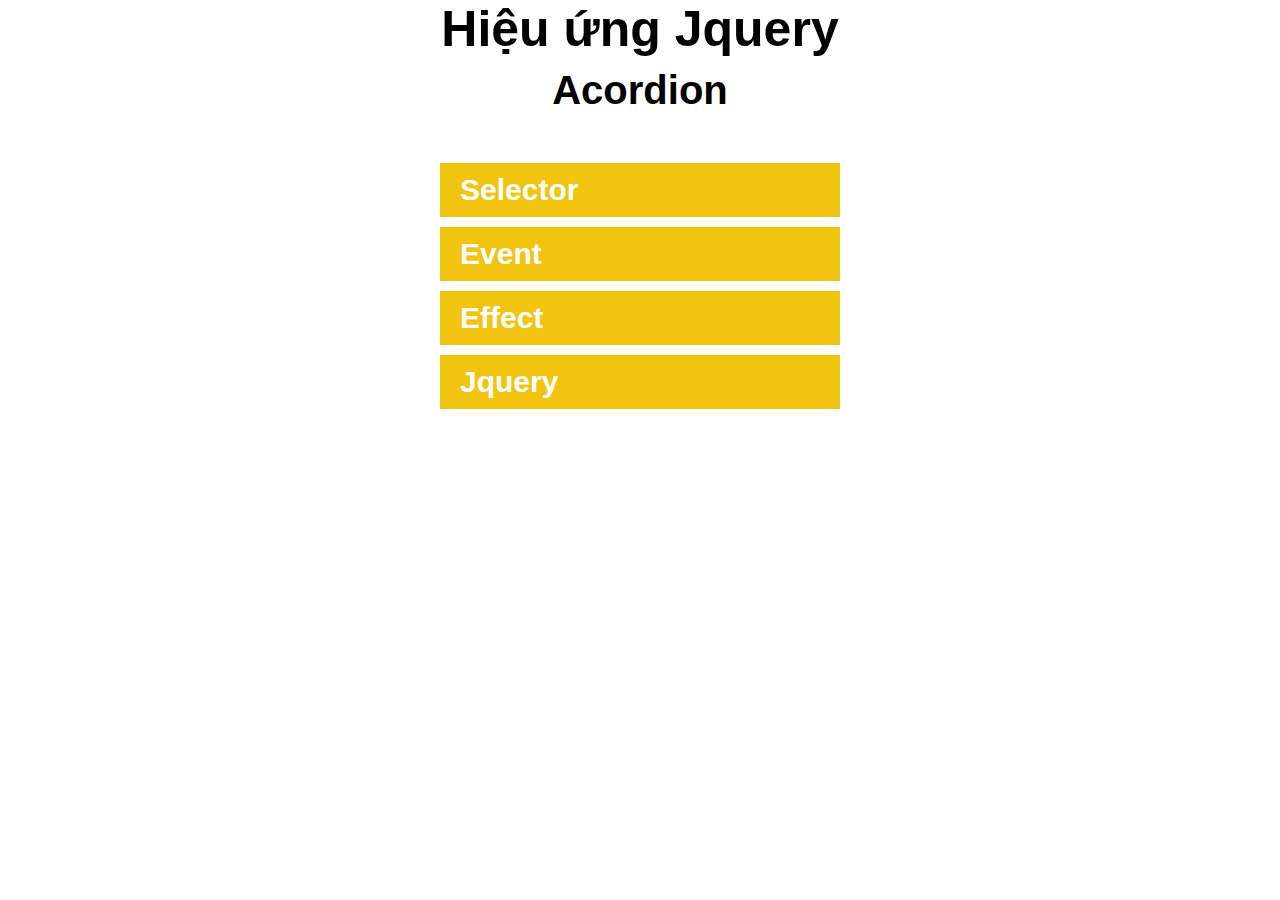
<file: Day2/index.html>
<!DOCTYPE html>
<html lang="en">

  <head>
    <meta charset="UTF-8">
    <meta http-equiv="X-UA-Compatible" content="IE=edge">
    <meta name="viewport" content="width=device-width, initial-scale=1.0">
    <title>Document</title>
    <link rel="stylesheet" href="style.css">
  </head>

  <body>
    <h1>Hiệu ứng Jquery</h1>
    <h2>Acordion</h2>
    <div>
      <h3 class="title title-1">Selector</h3>
      <div class="text-block text-block-1">Lorem ipsum dolor sit, amet consectetur adipisicing elit. Fugiat porro
        possimus libero
        aperiam officiis, voluptate tempore doloremque dicta itaque labore dolor voluptas quis tempora fuga deleniti qui
        eveniet! Facilis, quidem.</div>
    </div>
    <div>
      <h3 class="title title-2">Event</h3>
      <div class="text-block text-block-2">Lorem ipsum dolor sit, amet consectetur adipisicing elit. Fugiat porro
        possimus libero
        aperiam officiis, voluptate tempore doloremque dicta itaque labore dolor voluptas quis tempora fuga deleniti qui
        eveniet! Facilis, quidem.</div>
    </div>
    <div>
      <h3 class="title title-3">Effect</h3>
      <div class="text-block text-block-3">Lorem ipsum dolor sit, amet consectetur adipisicing elit. Fugiat porro
        possimus libero
        aperiam officiis, voluptate tempore doloremque dicta itaque labore dolor voluptas quis tempora fuga deleniti qui
        eveniet! Facilis, quidem.</div>
    </div>
    <div>
      <h3 class="title title-4">Jquery</h3>
      <div class="text-block text-block-4">Lorem ipsum dolor sit, amet consectetur adipisicing elit. Fugiat porro
        possimus libero
        aperiam officiis, voluptate tempore doloremque dicta itaque labore dolor voluptas quis tempora fuga deleniti qui
        eveniet! Facilis, quidem.</div>
    </div>




    <script src="https://ajax.googleapis.com/ajax/libs/jquery/3.5.1/jquery.min.js"></script>
    <script src="index.js"></script>
  </body>

</html>
</file>
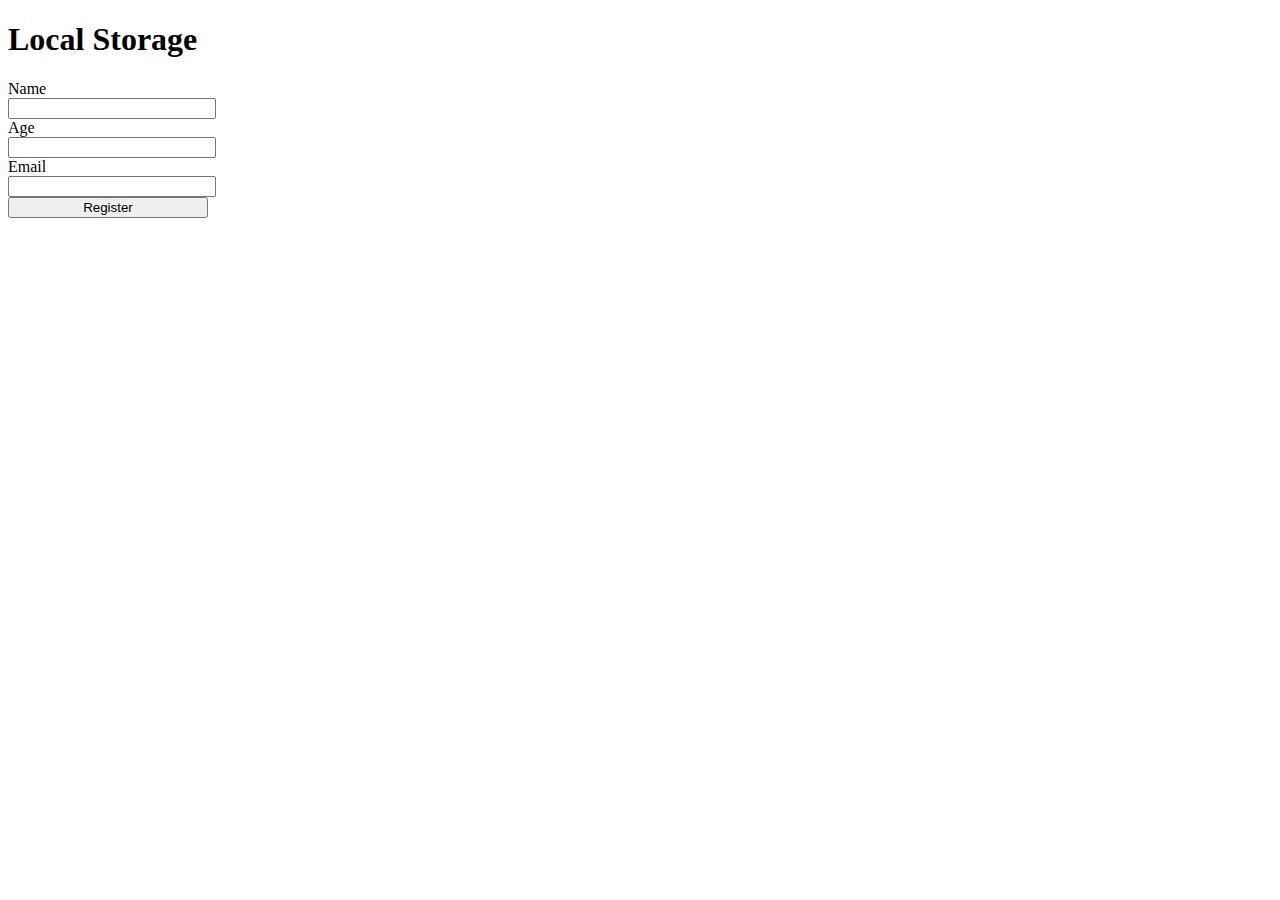
<file: Day3/localStorage/index.html>
<!DOCTYPE html>
<html lang="en">

  <head>
    <meta charset="UTF-8">
    <meta http-equiv="X-UA-Compatible" content="IE=edge">
    <meta name="viewport" content="width=device-width, initial-scale=1.0">
    <title>Local Storage</title>
  </head>

  <body>
    <h1>Local Storage</h1>
    <div style="display:flex; flex-direction: column;">
      <label for="">Name</label>
      <input id="name" style="width:200px" type="text">
      <label for="">Age</label>
      <input id="age" style="width:200px" type="number">
      <label for="">Email</label>
      <input id="email" style="width:200px" type="email">
      <button id="submit" style="width:200px">Register</button>
    </div>
    <script src="./index.js"></script>
  </body>

</html>
</file>
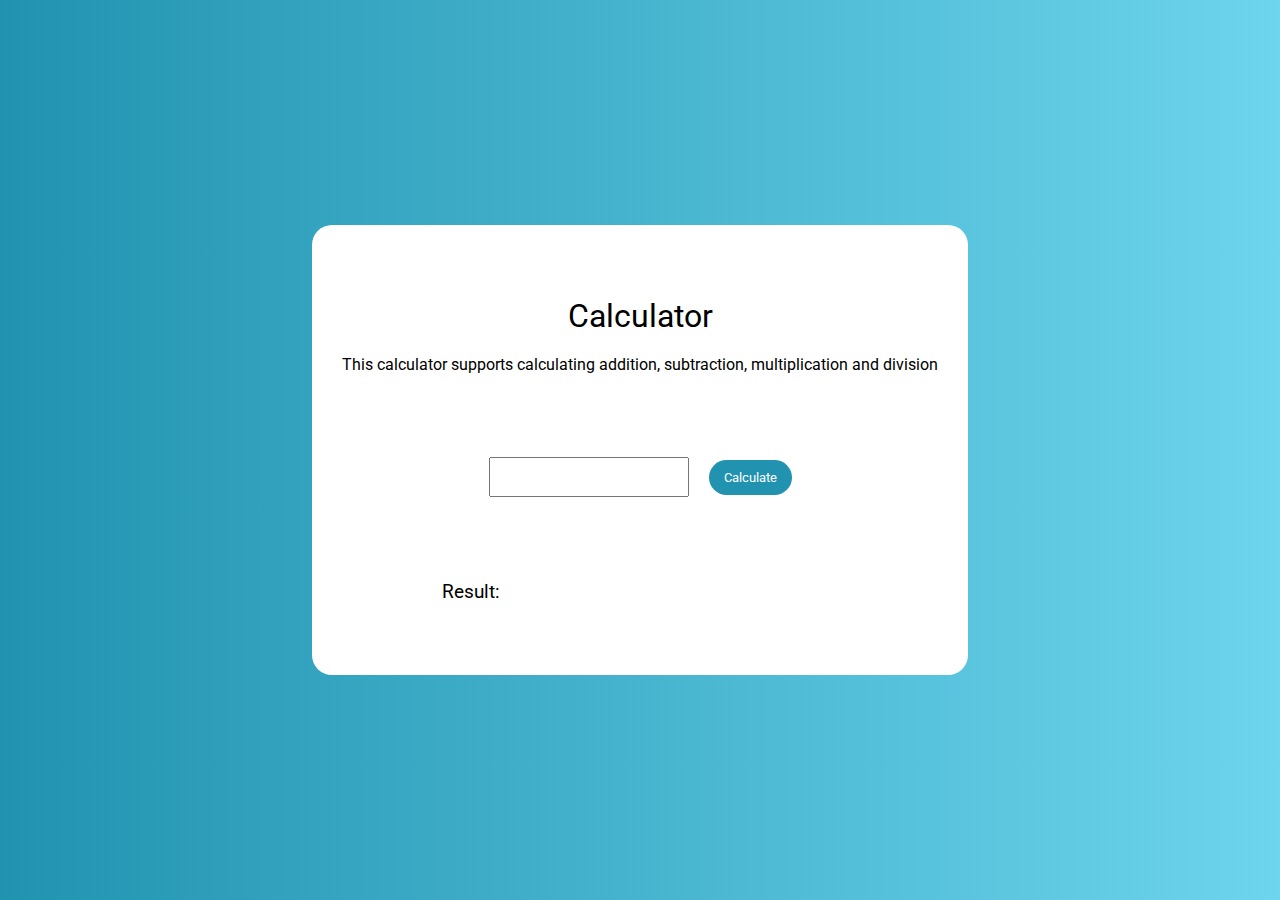
<file: Day2/homework/calculator/index.html>
<!DOCTYPE html>
<html lang="en">

<head>
  <meta charset="UTF-8">
  <meta http-equiv="X-UA-Compatible" content="IE=edge">
  <meta name="viewport" content="width=device-width, initial-scale=1.0">
  <title>Calculator</title>
  <link rel="stylesheet" href="./style.css">
</head>

<body>
  <main>
    <div>
      <h1>Calculator</h1>
      <p>This calculator supports calculating addition, subtraction, multiplication and division</p>
    </div>
    <div>
      <input id="calc-input" type="text">
      <button id="calc-btn">Calculate</button>
    </div>
    <h3>Result: <span id="result"></span> </h3>
  </main>
  <script src="https://ajax.googleapis.com/ajax/libs/jquery/3.5.1/jquery.min.js"></script>
  <script src="./index.js"></script>
</body>

</html>
</file>
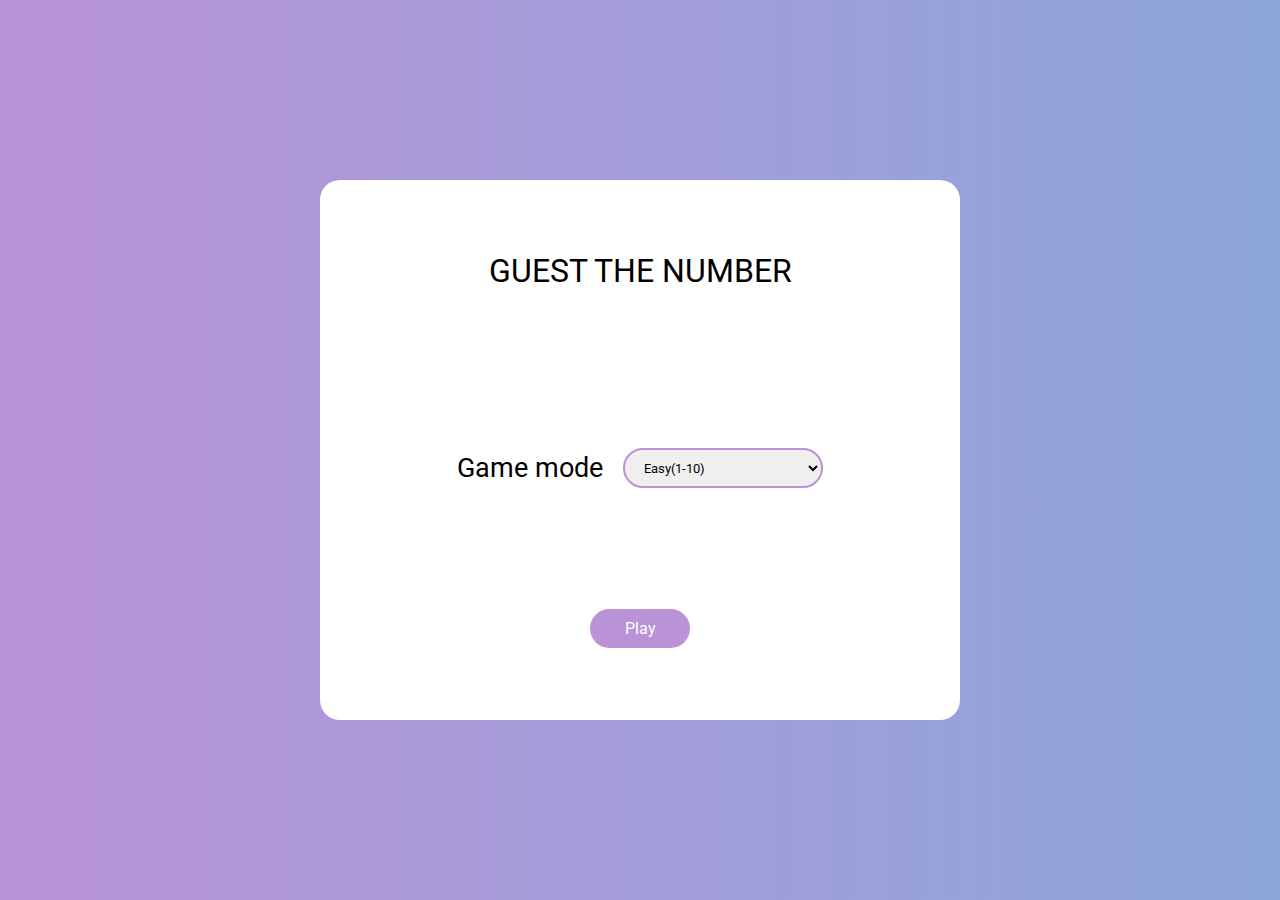
<file: Day2/homework/random-game/index.html>
<!DOCTYPE html>
<html lang="en">

  <head>
    <meta charset="UTF-8">
    <meta http-equiv="X-UA-Compatible" content="IE=edge">
    <meta name="viewport" content="width=device-width, initial-scale=1.0">
    <title>Random Number Game</title>
    <link rel="stylesheet" href="./style.css">
    <link rel="preconnect" href="https://fonts.googleapis.com">
    <link rel="preconnect" href="https://fonts.gstatic.com" crossorigin>
    <link href="https://fonts.googleapis.com/css2?family=Roboto:wght@100;300;400;500&display=swap" rel="stylesheet">
  </head>

  <body>
    <div class="message">
      <h1>You Lost!!</h1>
      <button id="end-btn">Continue</button>
    </div>
    <div class="overlay">

    </div>
    <main>
      <h1>GUEST THE NUMBER</h1>
      <div class="game-mode div-active">
        <div class="select-game-mode">
          <h2>Game mode</h2>
          <select name="mode" id="select-mode">
            <option value="easy">Easy(1-10)</option>
            <option value="medium">Medium(1-30)</option>
            <option value="hard">Hard(1-50)</option>
          </select>
        </div>
        <button id="mode-submit">Play</button>
      </div>
      <div class="game-play">
        <h3>Round <span id="round-number"></span> </h3>
        <div class="input-field">
          <input id="player-input" placeholder="Enter a number" type="number" min="1" max="50">
          <button class="play-submit-btn">Submit</button>
        </div>
        <div id="result">
          <h3>You: <span id="player-number"></span> </h3>
          <h3>Computer: <span id="computer-number"></span> </h3>
          <h2>Result: <span class="result-text"></span> </h2>
        </div>
        <button id="play-next-btn">Next</button>
      </div>
    </main>

    <script src="https://ajax.googleapis.com/ajax/libs/jquery/3.5.1/jquery.min.js"></script>
    <script src="./index.js"></script>
  </body>

</html>
</file>
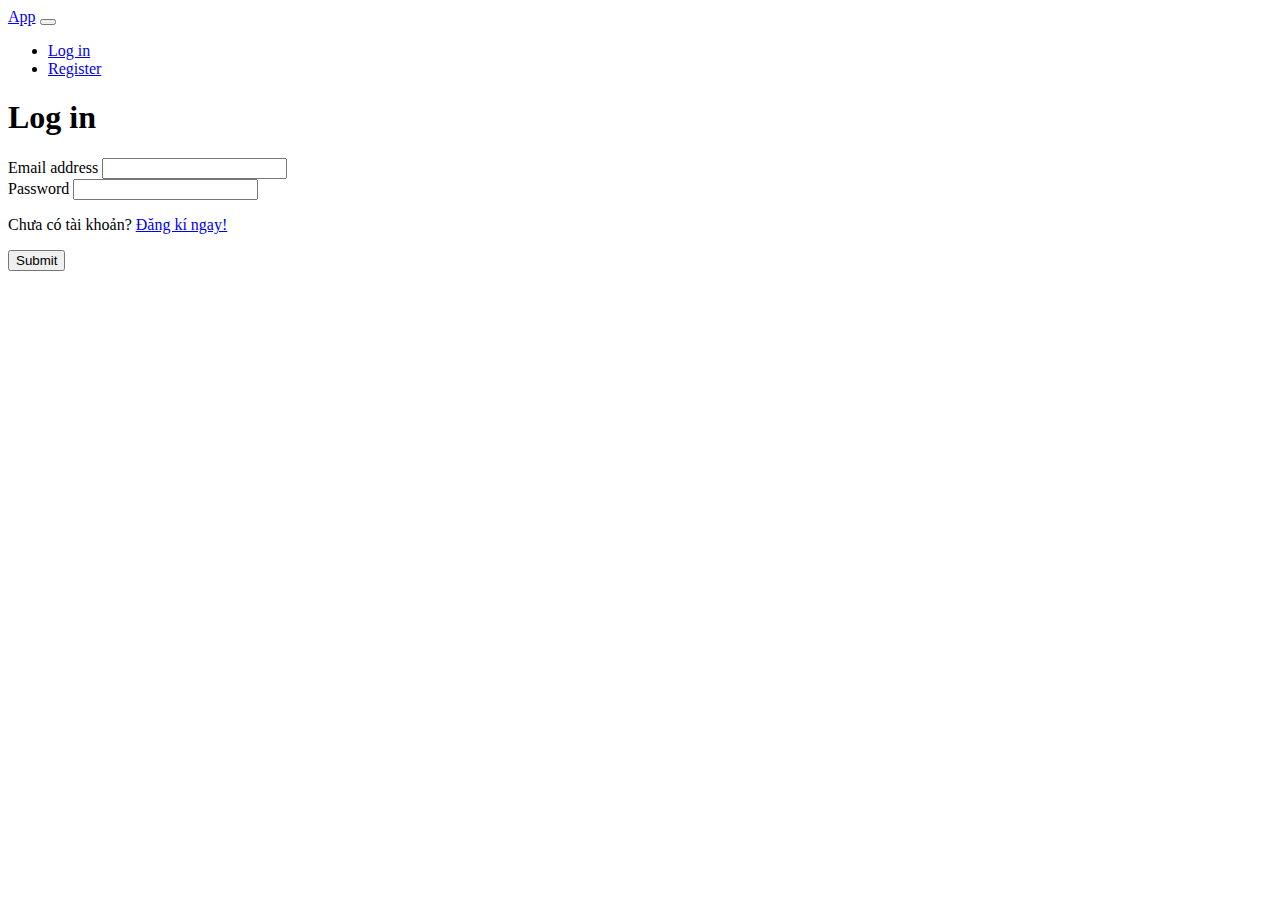
<file: Day4/homework/login.html>
<!DOCTYPE html>
<html lang="en">
  <head>
    <meta charset="UTF-8" />
    <meta http-equiv="X-UA-Compatible" content="IE=edge" />
    <meta name="viewport" content="width=device-width, initial-scale=1.0" />
    <title>Login</title>
    <link
      href="https://cdn.jsdelivr.net/npm/bootstrap@5.1.3/dist/css/bootstrap.min.css"
      rel="stylesheet"
      integrity="sha384-1BmE4kWBq78iYhFldvKuhfTAU6auU8tT94WrHftjDbrCEXSU1oBoqyl2QvZ6jIW3"
      crossorigin="anonymous"
    />
  </head>

  <body>
    <nav class="navbar navbar-expand-lg navbar-dark bg-dark">
      <div class="container">
        <a class="navbar-brand" href="/login.html">App</a>
        <button
          class="navbar-toggler"
          type="button"
          data-bs-toggle="collapse"
          data-bs-target="#navbarSupportedContent"
          aria-controls="navbarSupportedContent"
          aria-expanded="false"
          aria-label="Toggle navigation"
        >
          <span class="navbar-toggler-icon"></span>
        </button>
        <div class="collapse navbar-collapse" id="navbarSupportedContent">
          <ul class="navbar-nav ms-auto mb-2 mb-lg-0">
            <li class="nav-item">
              <a class="nav-link" role="button" href="/login.html">Log in</a>
            </li>
            <li class="nav-item">
              <a class="nav-link" role="button" href="/register.html"
                >Register</a
              >
            </li>
          </ul>
        </div>
      </div>
    </nav>
    <div
      class="d-flex justify-content-center align-items-center flex-md-column p-5 mt-5"
    >
      <h1>Log in</h1>
      <form class="w-50">
        <div class="mb-3">
          <label for="exampleInputEmail1" class="form-label"
            >Email address</label
          >
          <input
            type="email"
            class="form-control"
            id="exampleInputEmail1"
            aria-describedby="emailHelp"
          />
          <label class="text-node"></label>
        </div>
        <div class="mb-3">
          <label for="exampleInputPassword1" class="form-label">Password</label>
          <input
            type="password"
            class="form-control"
            id="exampleInputPassword1"
          />
          <label class="text-node"></label>
        </div>
        <div class="mb-3 ms-auto form-check">
          <p>Chưa có tài khoản? <a href="/register.html">Đăng kí ngay!</a></p>
        </div>
        <button type="button" id="submit" class="btn btn-primary">
          Submit
        </button>
      </form>
    </div>

    <script
      src="https://cdn.jsdelivr.net/npm/bootstrap@5.1.3/dist/js/bootstrap.bundle.min.js"
      integrity="sha384-ka7Sk0Gln4gmtz2MlQnikT1wXgYsOg+OMhuP+IlRH9sENBO0LRn5q+8nbTov4+1p"
      crossorigin="anonymous"
    ></script>
    <script type="module">
      import validate from './script/validate.js';
      const emailInput = document.getElementById('exampleInputEmail1');
      const passwordInput = document.getElementById('exampleInputPassword1');
      const submitBtn = document.getElementById('submit');
      const emailTextNode = document.querySelectorAll('.text-node')[0];
      const passwordTextNode = document.querySelectorAll('.text-node')[1];
      let a = false,
        b = false;
      emailInput.addEventListener('focusout', () => {
        a = validate({
          type: 'email',
          node: emailInput,
          textNode: emailTextNode,
        });
      });
      passwordInput.addEventListener('focusout', () => {
        b = validate({
          type: 'password',
          node: passwordInput,
          textNode: passwordTextNode,
          min: 8,
        });
      });
      submitBtn.onclick = () => {
        if (a && b) {
          let userData = {
            email: emailInput.value,
            password: passwordInput.value,
          };
          validate({
            type: 'getData',
            userData,
          });
          window.location.href = '/index.html';
        }
      };
    </script>
  </body>
</html>
</file>
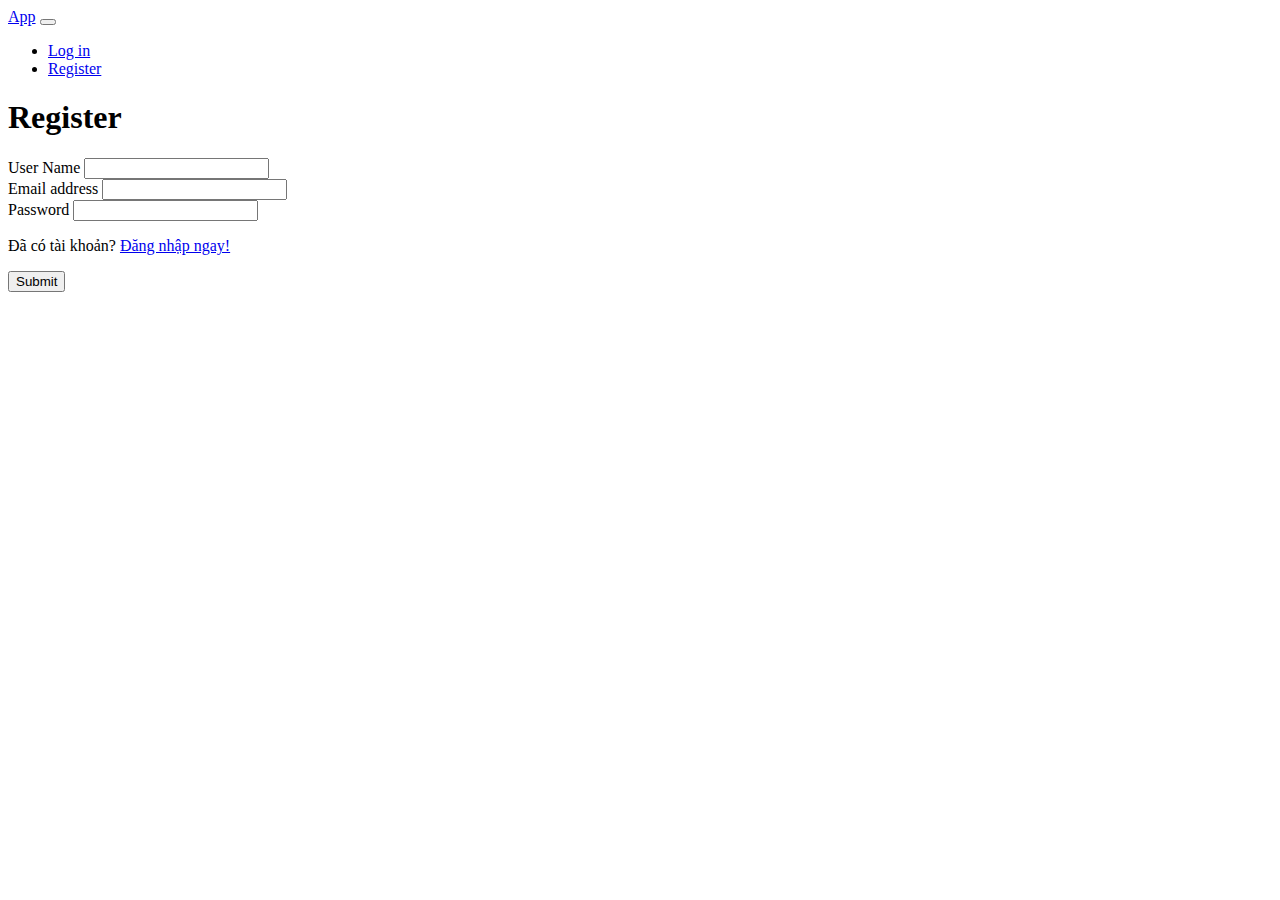
<file: Day4/homework/register.html>
<!DOCTYPE html>
<html lang="en">
  <head>
    <meta charset="UTF-8" />
    <meta http-equiv="X-UA-Compatible" content="IE=edge" />
    <meta name="viewport" content="width=device-width, initial-scale=1.0" />
    <title>Register</title>
    <link
      href="https://cdn.jsdelivr.net/npm/bootstrap@5.1.3/dist/css/bootstrap.min.css"
      rel="stylesheet"
      integrity="sha384-1BmE4kWBq78iYhFldvKuhfTAU6auU8tT94WrHftjDbrCEXSU1oBoqyl2QvZ6jIW3"
      crossorigin="anonymous"
    />
  </head>

  <body>
    <nav class="navbar navbar-expand-lg navbar-dark bg-dark">
      <div class="container">
        <a class="navbar-brand" href="/register.html">App</a>
        <button
          class="navbar-toggler"
          type="button"
          data-bs-toggle="collapse"
          data-bs-target="#navbarSupportedContent"
          aria-controls="navbarSupportedContent"
          aria-expanded="false"
          aria-label="Toggle navigation"
        >
          <span class="navbar-toggler-icon"></span>
        </button>
        <div class="collapse navbar-collapse" id="navbarSupportedContent">
          <ul class="navbar-nav ms-auto mb-2 mb-lg-0">
            <li class="nav-item">
              <a class="nav-link" role="button" href="/login.html">Log in</a>
            </li>
            <li class="nav-item">
              <a class="nav-link" role="button" href="/register.html"
                >Register</a
              >
            </li>
          </ul>
        </div>
      </div>
    </nav>
    <div
      class="d-flex justify-content-center align-items-center flex-md-column p-5 mt-5"
    >
      <h1>Register</h1>
      <form class="w-50">
        <div class="mb-3">
          <label for="exampleInputUsername" class="form-label">User Name</label>
          <input type="text" class="form-control" id="exampleInputUsername" />
          <label class="text-node"></label>
        </div>
        <div class="mb-3">
          <label for="exampleInputEmail1" class="form-label"
            >Email address</label
          >
          <input
            type="email"
            class="form-control"
            id="exampleInputEmail1"
            aria-describedby="emailHelp"
          />
          <label class="text-node"></label>
        </div>
        <div class="mb-3">
          <label for="exampleInputPassword1" class="form-label">Password</label>
          <input
            type="password"
            class="form-control"
            id="exampleInputPassword1"
          />
        </div>
        <div class="mb-3 ms-auto form-check">
          <p>Đã có tài khoản? <a href="/login.html">Đăng nhập ngay!</a></p>
        </div>
        <button id="submit" type="button" class="btn btn-primary">
          Submit
        </button>
      </form>
    </div>
    <script
      src="https://cdn.jsdelivr.net/npm/bootstrap@5.1.3/dist/js/bootstrap.bundle.min.js"
      integrity="sha384-ka7Sk0Gln4gmtz2MlQnikT1wXgYsOg+OMhuP+IlRH9sENBO0LRn5q+8nbTov4+1p"
      crossorigin="anonymous"
    ></script>
    <script type="module">
      import validate from './script/validate.js';
      const emailInput = document.getElementById('exampleInputEmail1');
      const passwordInput = document.getElementById('exampleInputPassword1');
      const usernameInput = document.getElementById('exampleInputUsername');
      const emailTextNode = document.querySelectorAll('.text-node')[0];
      const passwordTextNode = document.querySelectorAll('.text-node')[1];
      const submitBtn = document.getElementById('submit');
      let a = false,
        b = false;
      emailInput.addEventListener('focusout', () => {
        a = validate({
          type: 'email',
          node: emailInput,
          textNode: emailTextNode,
        });
      });
      passwordInput.addEventListener('focusout', () => {
        b = validate({
          type: 'password',
          node: passwordInput,
          textNode: passwordTextNode,
          min: 8,
        });
      });
      submitBtn.onclick = () => {
        if (a && b) {
          let userData = {
            email: emailInput.value,
            password: passwordInput.value,
            userName: usernameInput.value,
          };
          validate({
            type: 'postData',
            userData,
          });
          window.location.href = '/index.html';
        }
      };
    </script>
  </body>
</html>
</file>
<file: Day2/style.css>
* {
  padding: 0;
  margin: 0;
  box-sizing: border-box;
  font-family: "Roboto", sans-serif;
}

body {
  display: flex;
  justify-content: center;
  align-items: center;
  flex-direction: column;
}
h1 {
  font-size: 50px;
}
h2 {
  margin-bottom: 50px;
  margin-top: 10px;
  font-size: 40px;
}

h3 {
  font-size: 30px;
  width: 400px;
  background-color: #f1c40f;
  padding: 10px 20px;
  color: #fff;
  margin-bottom: 10px;
  cursor: pointer;
  transition: linear 0.3s;
}

.text-block {
  border: 1px solid black;
  width: 400px;
  padding: 10px;
}

.title-active {
  background-color: #acd0ef;
}
</file>
<file: Day2/homework/calculator/style.css>
@import url("https://fonts.googleapis.com/css2?family=Roboto:wght@100;300;400;500&display=swap");
* {
  margin: 0;
  padding: 0;
  box-sizing: border-box;
  font-family: "Roboto", sans-serif;
  font-weight: 400;
}

body {
  height: 100vh;
  display: flex;
  justify-content: center;
  align-items: center;
  background-image: linear-gradient(to right, #2193b0, #6dd5ed);
}

main {
  display: flex;
  flex-direction: column;
  align-items: center;
  height: 50%;
  justify-content: space-around;
  background-color: #fff;
  padding: 30px;
  border-radius: 20px;
}

main div {
  display: flex;
  align-items: center;
}

main div:first-child {
  flex-direction: column;
}
h1 {
  margin-bottom: 20px;
}

input {
  width: 200px;
  height: 40px;
  padding: 10px;
}
button {
  margin-left: 20px;
  border: none;
  cursor: pointer;
  background-color: #2193b0;
  padding: 10px 15px;
  border-radius: 20px;
  color: #fff;
  transition: ease 0.3s;
}

button:hover {
  background-color: #6dd5ed;
}

h3 {
  width: 50%;
  align-self: flex-start;
  margin-left: 100px;
}

span {
  color: #2193b0;
}
</file>
<file: Day2/homework/random-game/style.css>
* {
  margin: 0;
  padding: 0;
  box-sizing: border-box;
  font-family: "Roboto", sans-serif;
  font-weight: 400;
}

button {
  cursor: pointer;
  padding: 10px 15px;
  border: none;
  border-radius: 20px;
  background-color: #b993d6;
  color: #fff;
  transition: ease 0.3s;
}
button:hover {
  background-color: #8ca6db;
}

input {
  border: 2px solid #b993d6;
  padding: 10px 15px;
  width: 150px;
  outline: none;
  border-radius: 5px;
  margin: 0 20px;
}

body {
  background-image: linear-gradient(to right, #b993d6, #8ca6db);
  display: flex;
  justify-content: center;
  align-items: center;
  height: 100vh;
}

.message {
  position: fixed;
  left: 50%;
  top: 50%;
  transform: translate(-50%, -50%);
  z-index: 2;
  background-color: #fff;
  padding: 50px;
  width: 500px;
  display: flex;
  justify-content: center;
  align-items: center;
  flex-direction: column;
  border-radius: 20px;
}

.overlay {
  position: fixed;
  top: 0;
  left: 0;
  right: 0;
  bottom: 0;
  background-color: rgba(34, 34, 34, 0.575);
  z-index: 1;
}
main {
  background-color: #fff;
  padding: 50px;
  border-radius: 20px;
  width: 50%;
  height: 60%;
  display: flex;
  justify-content: center;
  align-items: center;
  flex-direction: column;
}

main h1 {
  margin-bottom: 30px;
}

main div {
  display: flex;
  justify-content: space-between;
  align-items: center;
  margin-top: 20px;
  flex-direction: column;
  height: 70%;
}

.select-game-mode {
  font-size: 18px;
  display: flex;
  flex-direction: row;
  justify-content: space-between;
  align-items: center;
}

.select-game-mode select {
  width: 200px;
  height: 40px;
  padding: 10px 15px;
  margin-left: 20px;
  border: 2px solid #b993d6;
  outline: none;
  border-radius: 20px;
}

.game-mode {
  display: none;
}

.game-mode button {
  width: 100px;
  font-size: 16px;
}

.game-play {
  display: none;
  justify-content: center;
  align-items: center;
}

.div-active {
  display: flex;
}

.game-play > button {
  width: 100px;
  margin-top: 20px;
}
.input-field {
  display: flex;
  flex-direction: row;
}

#result {
  display: flex;
  align-items: flex-start;
  width: 100%;
}

.true-text {
  color: green;
}

.false-text {
  color: red;
}

#round-number,
#player-number,
#computer-number {
  color: blue;
}
</file>
